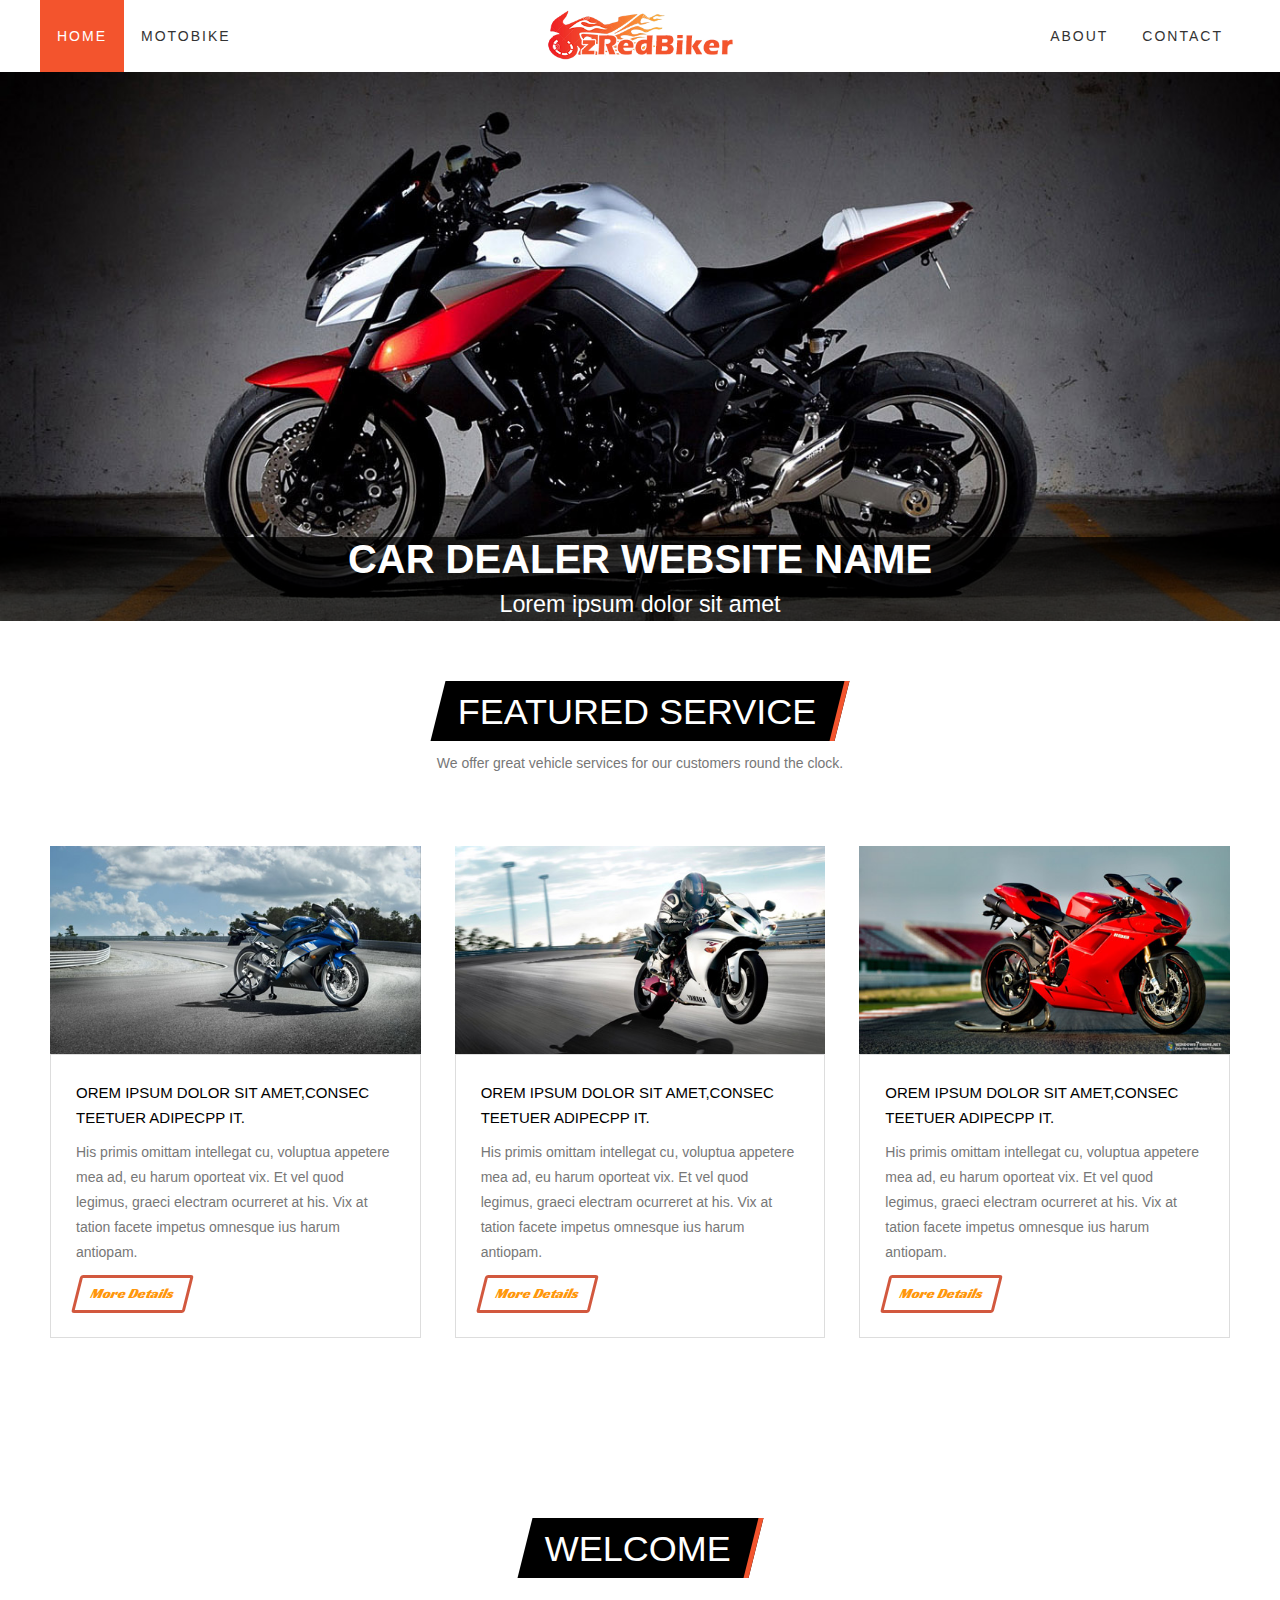
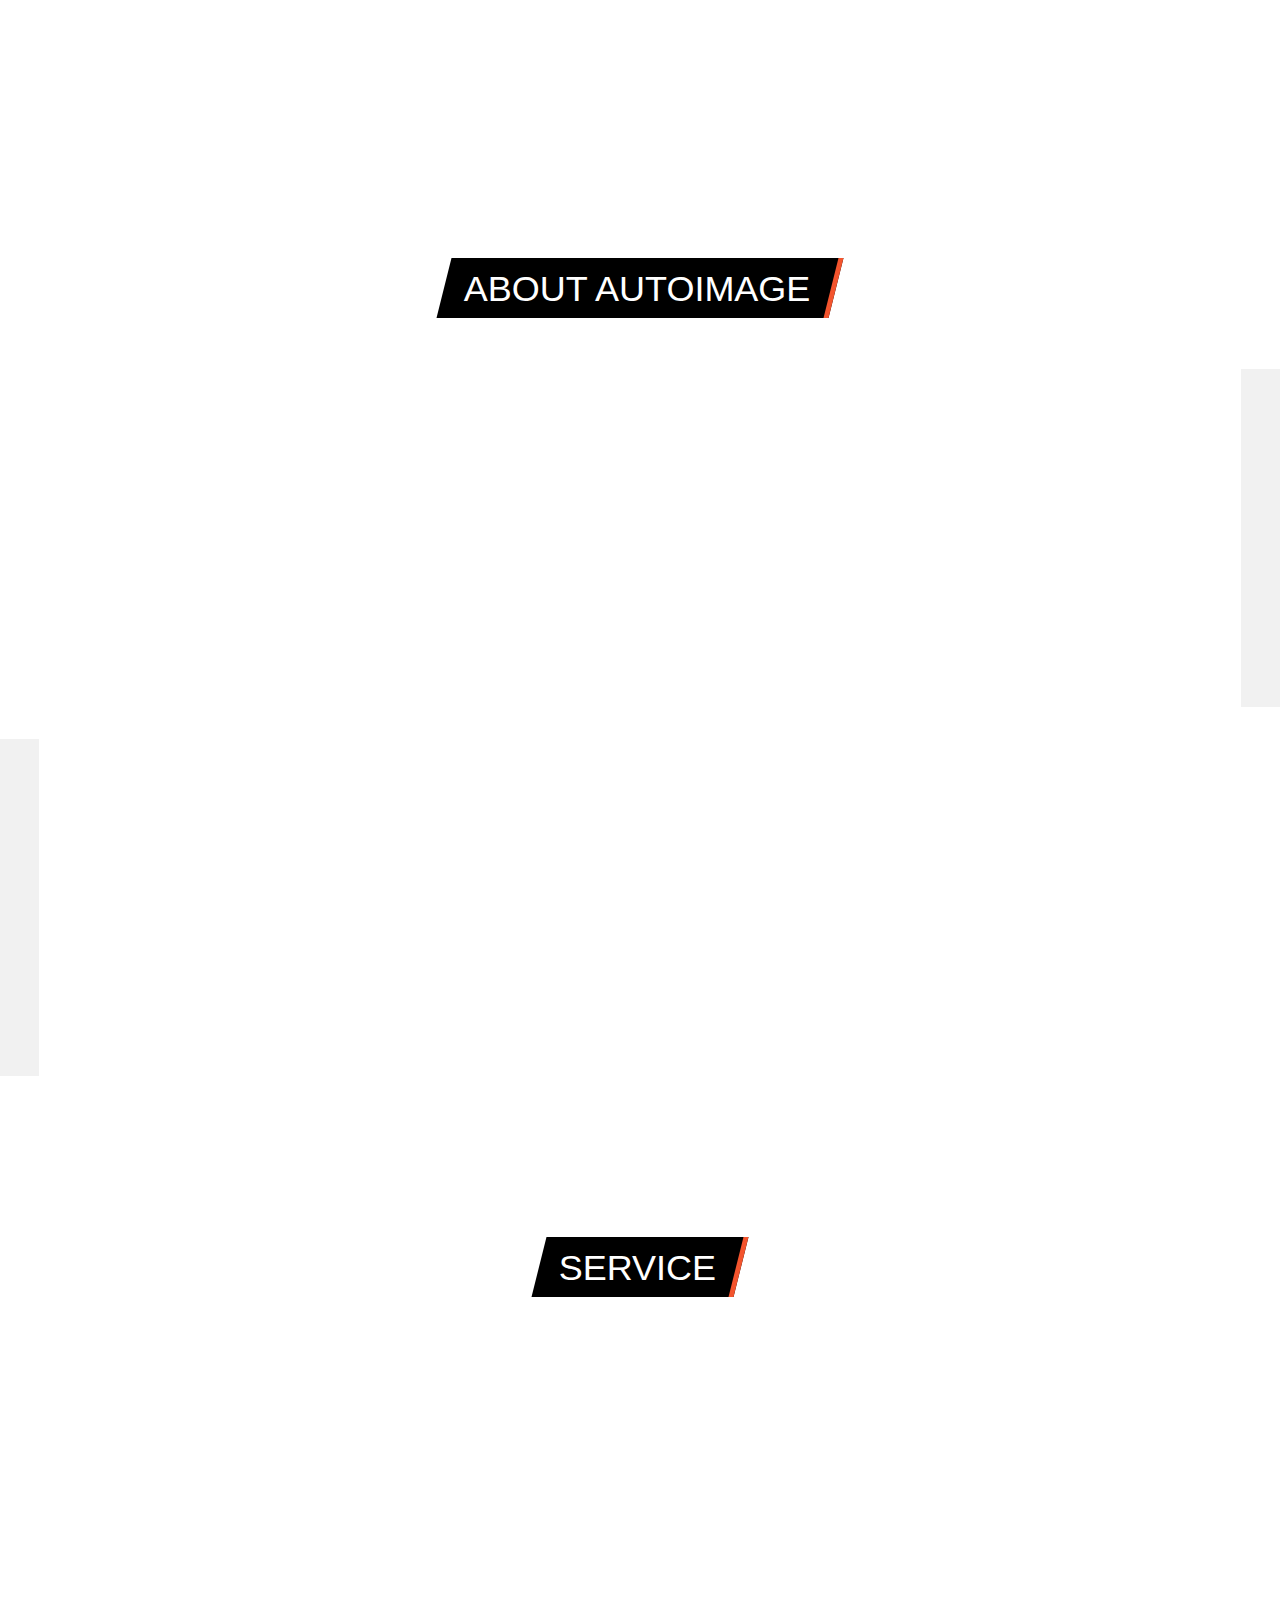
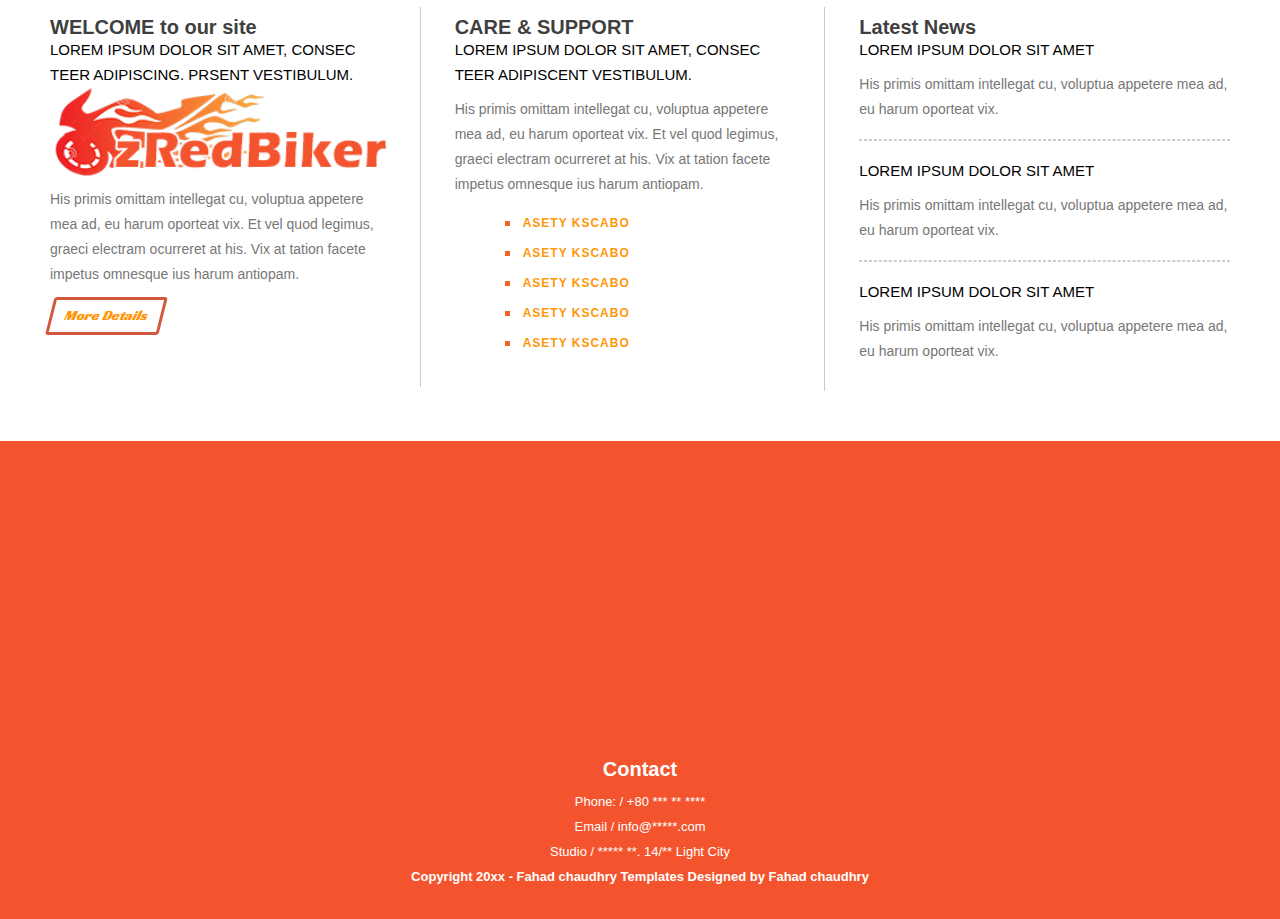
<file: index.html>
<!doctype html>
<html lang="en">
<head>
    <meta charset="utf-8">
    <meta name="viewport" content="width=device-width, initial-scale=1.0">
    <title>Home</title>
    <link href="css/style.css" type="text/css" rel="stylesheet">
</head>

<body>

    <main>
        <header>
            <div class="container">
                <div class="row">
                    <div class="menu">
                        <ul class="clearfix">
                            <li><a href="index.html">Home</a></li>
                            <li><a href="motobike.html">Motobike</a></li>
                            <li class="mainLogo" title="go to homepage">
                                <a href="index.html" class="logo"><img src="images/logo.png"></a>
                            </li>
                            <li><a href="about.html">About</a></li>
                            <li><a href="contact.html">Contact</a></li>
                        </ul>
                    </div>
                </div>
            </div>
            <!--end container-->
        </header>
        <div class="icon">
            <div class="icon__middle"></div>
        </div><!--HAMBURGER-->
        
        <section>
            <div class="slider">
                <img src="images/slideshow-image1.jpg">
                <div class="caption">
                    <h1>CAR DEALER WEBSITE NAME</h1>
                    <span>Lorem ipsum dolor sit amet</span>
                </div>
            </div>
        </section>

        <section>

            <section class="content-box box-1">
                <div class="container">
                    <!-- width:1200px; -->
                    <div class="header">
                        <h2 class="heading">
                        <span>Featured Service</span>
                    </h2>
                        <p>We offer great vehicle services for our customers round the clock.</p>
                    </div>

                    <div class="row row-one">
                        <div class="adjust-1 changewidth">
                            <!-- width: 33.33% -->
                            <div class="wrap-col item">
                                <div class="zoom-container">
                                    <img src="images/banner-img1.jpg">
                                </div>
                                <div class="item-content">
                                    <span>OREM IPSUM DOLOR SIT AMET,CONSEC TEETUER ADIPECPP IT.</span>
                                    <p>His primis omittam intellegat cu, voluptua appetere mea ad, eu harum oporteat vix. Et vel quod legimus, graeci electram ocurreret at his. Vix at tation facete impetus omnesque ius harum antiopam.</p>
                                    <a href="#" class="btn">More Details</a>
                                </div>
                            </div>
                        </div>
                        <div class="adjust-1 changewidth">
                            <!-- width: 33.33% -->
                            <div class="wrap-col item">
                                <div class="zoom-container">
                                    <img src="images/banner-img2.jpg">
                                </div>
                                <div class="item-content">
                                    <span>OREM IPSUM DOLOR SIT AMET,CONSEC TEETUER ADIPECPP IT.</span>
                                    <p>His primis omittam intellegat cu, voluptua appetere mea ad, eu harum oporteat vix. Et vel quod legimus, graeci electram ocurreret at his. Vix at tation facete impetus omnesque ius harum antiopam.</p>
                                    <a href="#" class="btn">More Details</a>
                                </div>
                            </div>
                        </div>
                        <div class="adjust-1 changewidth">
                            <!-- width: 33.33% -->
                            <div class="wrap-col item">
                                <div class="zoom-container">
                                    <img src="images/banner-img3.jpg">
                                </div>
                                <div class="item-content">
                                    <span>OREM IPSUM DOLOR SIT AMET,CONSEC TEETUER ADIPECPP IT.</span>
                                    <p>His primis omittam intellegat cu, voluptua appetere mea ad, eu harum oporteat vix. Et vel quod legimus, graeci electram ocurreret at his. Vix at tation facete impetus omnesque ius harum antiopam.</p>
                                    <a href="#" class="btn">More Details</a>
                                </div>
                            </div>
                        </div>
                    </div>

                </div>
            </section>
            
            <section class="content-box box-2">
                <div class="container"><!-- width:1200px; -->
                    <div class="row">
                        <div class="header">
                            <h2 class="heading">
                                <span>Welcome</span>
                            </h2>
                        </div>
                        <p>Sed ut perspiciatis unde om nis natus error sit volup atem accusant dolorem que laudantium. <br>
                        perspiciatis unde om nis natus error sit volup atem accusant dolorem que laudantium. Totam aperiam, eaque ipsa quae ai.
                        </p>	
                    </div>
                </div>
            </section>
            
            <section class="content-box box-3">
                <div class="container"><!-- width:1200px; -->
                    <div class="row">
                        <div class="header">
                            <h2 class="heading">	
                                <span>About Autoimage</span>
                            </h2>
                        </div>	

                        <div class="post">
                            <div class="adjust-2 changewidth"><!-- width: 50% -->
                                <img src="images/23.jpg">
                            </div>
                            <div class="adjust-2 changewidth"><!-- width: 50% -->
                                <div class="wrapper">
                                    <h3>The title on the article</h3>
                                    <p>Lorem ipsum dolor sit amet, consectetur adipiscing elit. Aliquam viverra convallis auctor. Sed accumsan libero quis mi commodo et suscipit enim lacinia. Morbi rutrum vulputate est sed faucibus.</p>
                                    <a class="btn" href="#">More details</a>
                                </div>
                            </div>
                        </div>
                        <div class="post">
                            <div class="adjust-2 changewidth"><!-- width: 50% -->
                                <img src="images/24.jpg">
                            </div>
                            <div class="adjust-2 changewidth"><!-- width: 50% -->
                                <div class="wrapper">
                                    <h3>The title on the article</h3>
                                    <p>Lorem ipsum dolor sit amet, consectetur adipiscing elit. Aliquam viverra convallis auctor. Sed accumsan libero quis mi commodo et suscipit enim lacinia. Morbi rutrum vulputate est sed faucibus.</p>
                                    <a class="btn" href="#">More details</a>
                                </div>
                            </div>
                        </div>
                  </div>
              </div>
          </section>

        <section class="content-box box-4">
            <div class="container"><!-- width:1200px; -->
                <div class="row">
                    <div class="header">
                        <h2 class="heading">	
                            <span>service</span>
                        </h2>
                    </div>

                   <div class="row-two">
                        <div class="adjust-3"><!-- width: 25% -->
                            <div class="wrap-col item">
                                <h3>Results Driven</h3>
                                <p>Sed ut perspiciatis unde om nis natus error sit volup atem accusant dolorem que laudantium. Totam aperiam, eaque ipsa quae ai.</p>
                            </div>
                        </div>
                        <div class="adjust-3"><!-- width: 25% -->
                            <div class="wrap-col item">
                                <h3>Results Driven</h3>
                                <p>Sed ut perspiciatis unde om nis natus error sit volup atem accusant dolorem que laudantium. Totam aperiam, eaque ipsa quae ai.</p>
                            </div>
                        </div>
                        <div class="adjust-3"><!-- width: 25% -->
                            <div class="wrap-col item">
                                <h3>Results Driven</h3>
                                <p>Sed ut perspiciatis unde om nis natus error sit volup atem accusant dolorem que laudantium. Totam aperiam, eaque ipsa quae ai.</p>
                            </div>
                        </div>
                        <div class="adjust-3"><!-- width: 25% -->
                            <div class="wrap-col item">
                                <h3>Results Driven</h3>
                                <p>Sed ut perspiciatis unde om nis natus error sit volup atem accusant dolorem que laudantium. Totam aperiam, eaque ipsa quae ai.</p>
                            </div>
                        </div>
                    </div>
                </div>
            </div>
        </section>	
        
        	<section class="content-box box-5">
            <div class="container"><!-- width:1200px; -->
                <div class="row row-one">

                    <div class="adjust-1 changewidth"><!-- width: 33.33% -->
                        <div class="wrap-col item">
                            <h3>WELCOME to our site</h3>
                            <span>LOREM IPSUM DOLOR SIT AMET, CONSEC TEER ADIPISCING. PRSENT VESTIBULUM.</span>
                            <img src="images/logo.png"/>
                            <p>His primis omittam intellegat cu, voluptua appetere mea ad, eu harum oporteat vix. Et vel quod legimus, graeci electram ocurreret at his. Vix at tation facete impetus omnesque ius harum antiopam.</p>
                            <a class="btn" href="#" style="border:3px solid #d2583e;color:#ff970b;">More Details</a>
                        </div>
                    </div>
                    <div class="adjust-1 changewidth"><!-- width: 33.33% -->
                        <div class="wrap-col item">
                            <h3>CARE &amp; SUPPORT</h3>
                            <span>LOREM IPSUM DOLOR SIT AMET, CONSEC TEER ADIPISCENT VESTIBULUM.</span>
                            <p>His primis omittam intellegat cu, voluptua appetere mea ad, eu harum oporteat vix. Et vel quod legimus, graeci electram ocurreret at his. Vix at tation facete impetus omnesque ius harum antiopam.</p>
                            <ul class="link">
                                <li><a href="#">ASETY KSCABO</a></li>
                                <li><a href="#">ASETY KSCABO</a></li>
                                <li><a href="#">ASETY KSCABO</a></li>
                                <li><a href="#">ASETY KSCABO</a></li>
                                <li><a href="#">ASETY KSCABO</a></li>
                            </ul>
                        </div>
                    </div>
                    <div class="adjust-1 changewidth"><!-- width: 33.33% -->
                        <div class="wrap-col item">
                            <h3>Latest News</h3>
                            <span>LOREM IPSUM DOLOR SIT AMET</span>
                            <p>His primis omittam intellegat cu, voluptua appetere mea ad, eu harum oporteat vix.</p>
                            <hr class="hr">
                            <span>LOREM IPSUM DOLOR SIT AMET</span>
                            <p>His primis omittam intellegat cu, voluptua appetere mea ad, eu harum oporteat vix.</p>
                            <hr class="hr">
                            <span>LOREM IPSUM DOLOR SIT AMET</span>
                            <p>His primis omittam intellegat cu, voluptua appetere mea ad, eu harum oporteat vix.</p>
                        </div>
                    </div>	

                </div>
            </div>
        </section>	
       
        </section>
        
        <footer>
            <div class="map">
                <iframe src="https://www.google.com/maps/embed?pb=!1m14!1m12!1m3!1d26081603.294420466!2d-95.677068!3d37.06250000000001!2m3!1f0!2f0!3f0!3m2!1i1024!2i768!4f13.1!5e0!3m2!1sen!2s!4v1455468237757" width="100%" height="250" frameborder="0" style="border:0" allowfullscreen></iframe>
            </div>

            <div class="wrap-footer">
                <div class="container">
                    <div class="row">
                        <h3>Contact</h3>
                        <span>Phone: / +80 *** ** ****</span><br> 
                        <span>Email / info@*****.com</span> <br>
                        <span>Studio / ***** **. 14/** Light City</span><br> 
                        <span><strong>Copyright 20xx - <a href="#">Fahad chaudhry</a> Templates Designed by Fahad chaudhry</strong></span>
                    </div>
                </div>
            </div>
            <a id="back-to-top" href="#" title="back to top of page">Top</a>
    </footer>

    </main>


    <script src="scripts/script.js"></script>
</body>

</html>
</file>
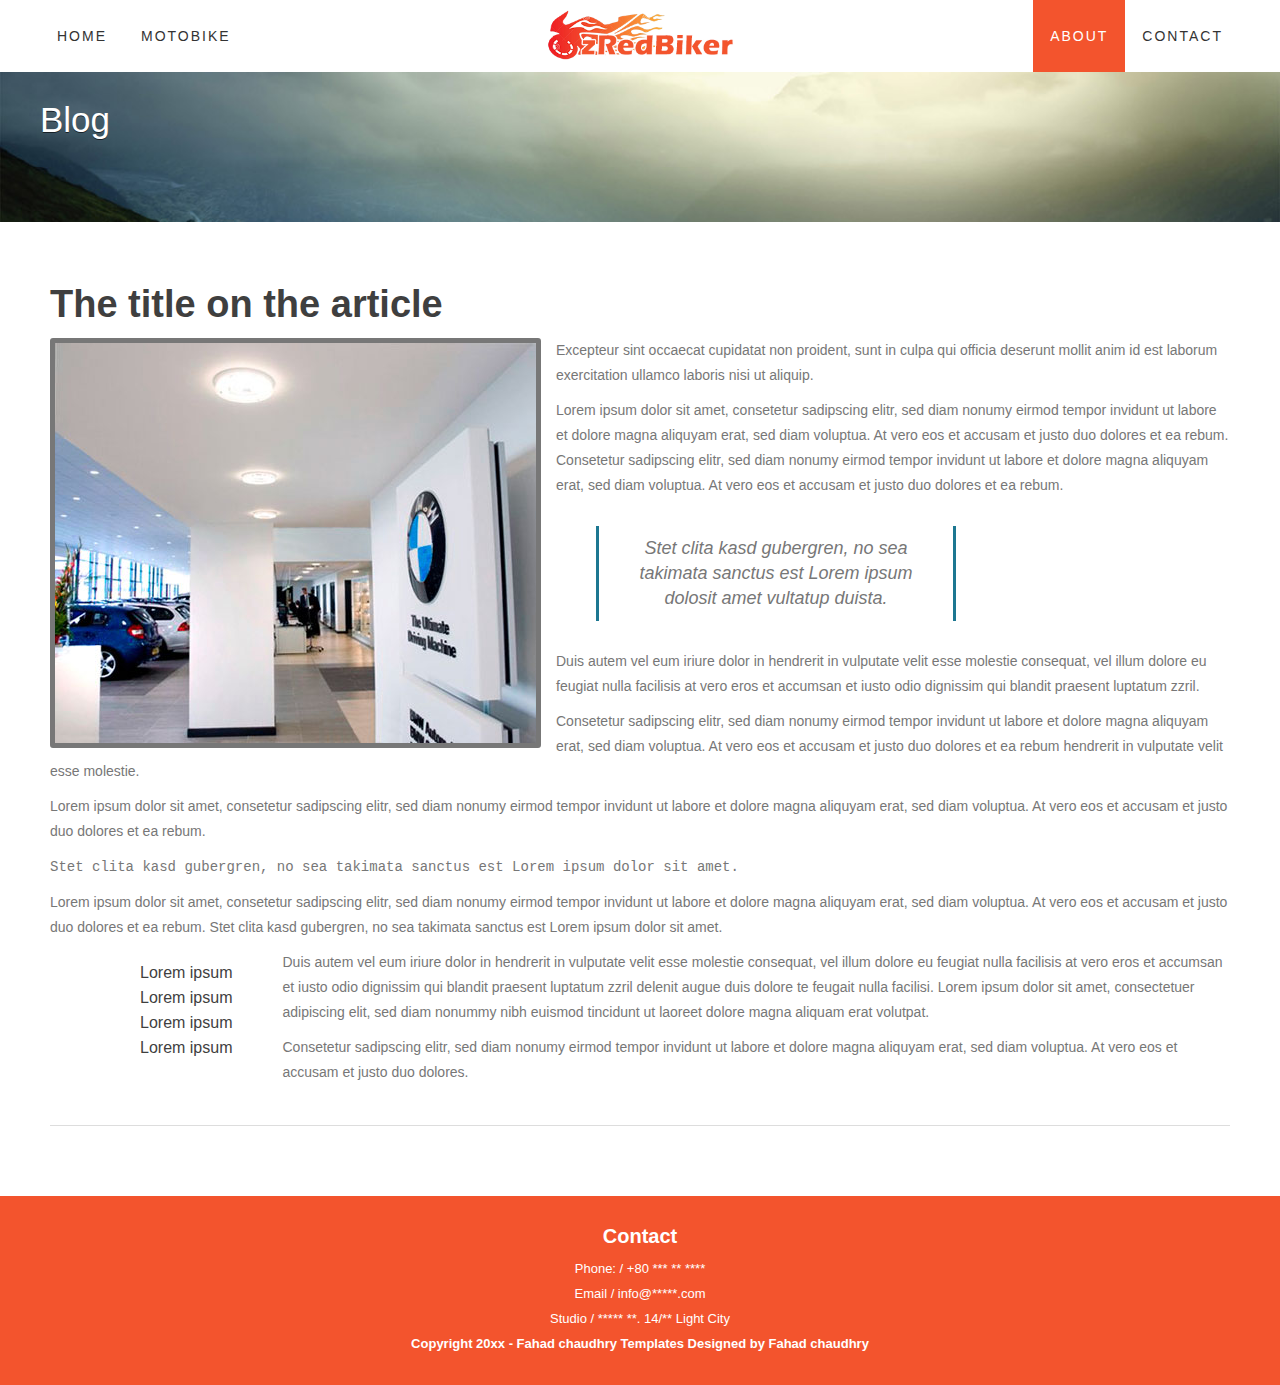
<file: about.html>
<!doctype html>
<html>
<head>
    <meta charset="utf-8">
    <meta name="viewport" content="width=device-width, initial-scale=1.0">
			<title>About</title>
			<link href="css/style.css" type="text/css" rel="stylesheet">
</head>
<body>
<main>

	<header>
        <div class="container"><!-- width:1200px; -->
            <div class="row">
                <div class="menu">
                    <ul class="clearfix">
                        <li><a href="index.html">Home</a></li>
                        <li><a href="motobike.html">Motobike</a></li>
                        <li class="mainLogo" title="go to homepage"><a href="index.html" class="logo"><img src="images/logo.png"></a></li>
                        <li><a href="about.html">About</a></li>
                        <li><a href="contact.html">Contact</a></li>
                    </ul>
                </div>
            </div>
        </div>
    </header>
    <div class="icon">
        <div class="icon__middle"></div>
    </div><!--HAMBURGER-->
	
	<!------------------------ content area ----------------------->
  <section>
        <div class="clearfix">
            <div class="sub-header">
                <div class="container"><!-- width: 1200px -->
                    <h1>Blog</h1>
                </div>
            </div>
            <div class="container"><!-- width: 1200px -->
                <div class="row">
                    <div class="wrap-col">
                        <article>
                            <div class="art-header">
                                <h1 class="entry-title">The title on the article</h1>
                            </div>
                            <div class="art-content">
                                <img src="images/1.jpg">
                                <div><p>Excepteur sint occaecat cupidatat non proident, sunt in culpa qui officia deserunt mollit anim id est laborum exercitation ullamco laboris nisi ut aliquip.</p></div>
                                <p>Lorem ipsum dolor sit amet, consetetur sadipscing elitr, sed diam nonumy eirmod tempor invidunt ut labore et dolore magna aliquyam erat, sed diam voluptua. At vero eos et accusam et justo duo dolores et ea rebum. Consetetur sadipscing elitr, sed diam nonumy eirmod tempor invidunt ut labore et dolore magna aliquyam erat, sed diam voluptua. At vero eos et accusam et justo duo dolores et ea rebum.</p>
                                
                                <blockquote><p>Stet clita kasd gubergren, no sea takimata sanctus est Lorem ipsum dolosit amet vultatup duista.</p></blockquote>
                                
                                <p>
                                    Duis autem vel eum iriure dolor in hendrerit in vulputate velit esse molestie consequat, vel illum dolore eu feugiat nulla facilisis at vero eros et accumsan et iusto odio dignissim qui blandit praesent luptatum zzril.</p>
                                <p>
                                    Consetetur sadipscing elitr, sed diam nonumy eirmod tempor invidunt ut labore et dolore magna aliquyam erat, sed diam voluptua. At vero eos et accusam et justo duo dolores et ea rebum hendrerit in vulputate velit esse molestie.</p>

                                <p>Lorem ipsum dolor sit amet, consetetur sadipscing elitr, sed diam nonumy eirmod tempor invidunt ut labore et dolore magna aliquyam erat, sed diam voluptua. At vero eos et accusam et justo duo dolores et ea rebum.</p>
                                
                                <p><code>Stet clita kasd gubergren, no sea takimata sanctus est Lorem ipsum dolor sit amet.</code></p>
                                
                                <p>
                                    Lorem ipsum dolor sit amet, consetetur sadipscing elitr, sed diam nonumy eirmod tempor invidunt ut labore et dolore magna aliquyam erat, sed diam voluptua. At vero eos et accusam et justo duo dolores et ea rebum. Stet clita kasd gubergren, no sea takimata sanctus est Lorem ipsum dolor sit amet.
                                </p>
                                
                                <div class="order">
                                    <ol>
                                        <li>Lorem ipsum</li>
                                        <li>Lorem ipsum</li>
                                        <li>Lorem ipsum</li>
                                        <li>Lorem ipsum</li>
                                    </ol>
                                </div>
                                <p>
                                    Duis autem vel eum iriure dolor in hendrerit in vulputate velit esse molestie consequat, vel illum dolore eu feugiat nulla facilisis at vero eros et accumsan et iusto odio dignissim qui blandit praesent luptatum zzril delenit augue duis dolore te feugait nulla facilisi. Lorem ipsum dolor sit amet, consectetuer adipiscing elit, sed diam nonummy nibh euismod tincidunt ut laoreet dolore magna aliquam erat volutpat.</p>
                                <p>
                                    Consetetur sadipscing elitr, sed diam nonumy eirmod tempor invidunt ut labore et dolore magna aliquyam erat, sed diam voluptua. At vero eos et accusam et justo duo dolores.</p>
                            </div><!-- end art-content -->
                        </article>

                    </div><!-- end wrap-col -->
                </div><!-- end row -->
            </div><!-- end container -->

        </div>
    </section>
   
	
		<footer>
		<div class="wrap-footer">
		<div class="container">
		<div class="row">
			<h3>Contact</h3>
			<span>Phone: / +80 *** ** ****</span><br> 
			<span>Email / info@*****.com</span> <br>
			<span>Studio / ***** **. 14/** Light City</span><br> 
			<span><strong>Copyright 20xx - <a href="#">Fahad chaudhry</a> Templates Designed by Fahad chaudhry</strong></span>
		</div>
		</div>
		</div>
	</footer>

</main>

<script src="scripts/script.js"></script>
</body>
</html>
</file>
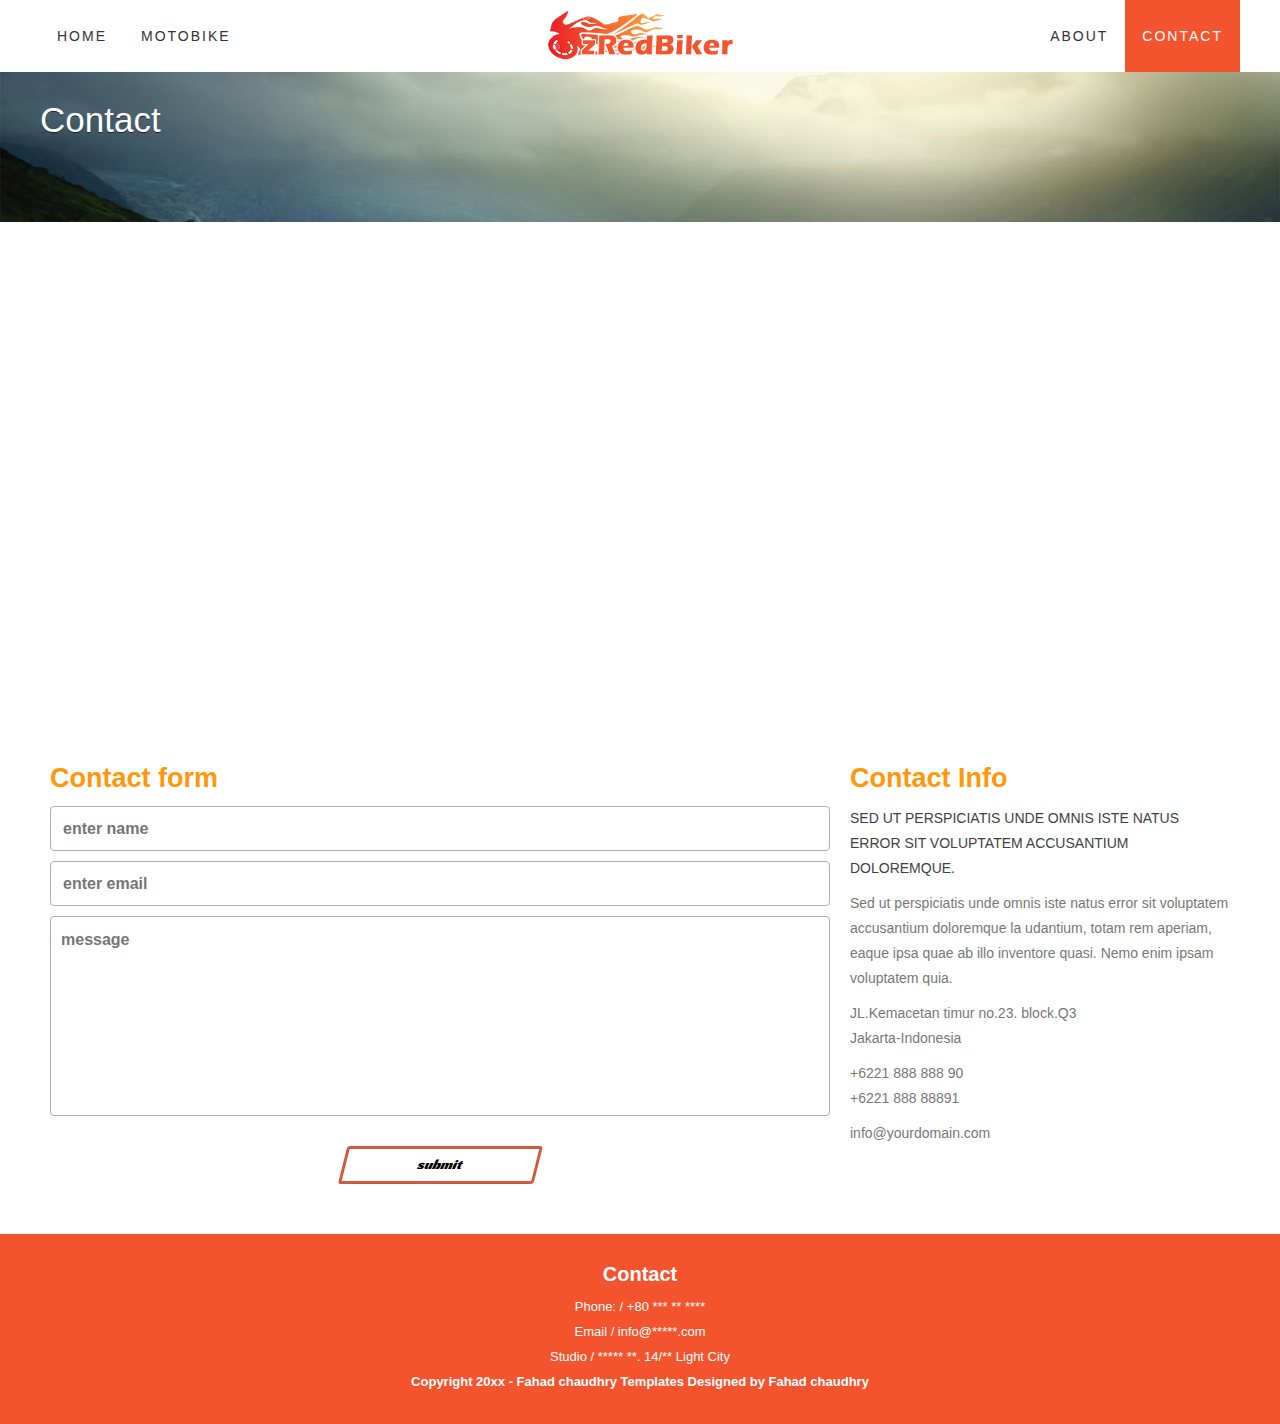
<file: contact.html>
<!doctype html>
<html>
<head>
    <meta charset="utf-8">
    <meta name="viewport" content="width=device-width, initial-scale=1.0">
			<title>Contact</title>
			<link href="css/style.css" type="text/css" rel="stylesheet">
</head>
<body>
<main>

	<header>
        <div class="container"><!-- width:1200px; -->
            <div class="row">
                <div class="menu">
                    <ul class="clearfix">
                        <li><a href="index.html">Home</a></li>
                        <li><a href="motobike.html">Motobike</a></li>
                        <li class="mainLogo" title="go to homepage"><a href="index.html" class="logo"><img src="images/logo.png"></a></li>
                        <li><a href="about.html">About</a></li>
                        <li><a href="contact.html">Contact</a></li>
                    </ul>
                </div>
            </div>
        </div>
    </header>
	<div class="icon">
        <div class="icon__middle"></div>
    </div><!--HAMBURGER-->
		<!------------------------ content area ----------------------->
		
		<section>
        <div class="clearfix">
            <div class="sub-header">
                <div class="container"><!-- width: 1200px -->
                    <h1>Contact</h1>
                </div>
            </div>
            <div class="container"><!-- width: 1200px -->
                <div class="row">
                    <div class="map">
                        <iframe src="https://www.google.com/maps/embed?pb=!1m14!1m12!1m3!1d26081603.294420466!2d-95.677068!3d37.06250000000001!2m3!1f0!2f0!3f0!3m2!1i1024!2i768!4f13.1!5e0!3m2!1sen!2s!4v1455468237757" width="100%" height="450px" frameborder="0" style="border:0" allowfullscreen></iframe>
                    </div>
                    <div class="row-four">
                        <div class="adjust-4 changewidth"><!-- width: 66.66% -->
                            <div class="wrap-col">
                                <h5 class="orange">Contact form</h5>
                                <form id="ff">
                                    <label><input type="text" placeholder="enter name"></label>
                                    <label><input type="email" placeholder="enter email"></label>
                                    <label><textarea rows="4" cols="25" placeholder="message"></textarea></label>
                                    <center><input type="submit" class="btn" value="submit"></center>
                                </form>
                            </div>
                        </div><!-- end adjust-4 -->

                        <div class="adjust-1 changewidth"><!-- width: 33.33% -->
                            <div class="wrap-col">
                                <h5 class="orange">Contact Info</h5>
                                <span>SED UT PERSPICIATIS UNDE OMNIS ISTE NATUS ERROR SIT VOLUPTATEM ACCUSANTIUM DOLOREMQUE.</span>
                                <p>Sed ut perspiciatis unde omnis iste natus error sit voluptatem accusantium doloremque la udantium, totam rem aperiam, eaque ipsa quae ab illo inventore quasi. Nemo enim ipsam voluptatem quia.</p>

                                <p>JL.Kemacetan timur no.23. block.Q3<br>
                                    Jakarta-Indonesia</p>
                                    
                                <p>+6221 888 888 90<br> 
                                    +6221 888 88891</p>

                                <p>info@yourdomain.com</p>
                            </div>
                        </div><!-- end adjust-1 -->
                    </div>
                    
                </div><!-- end row -->
            </div><!-- end container -->
        </div>
    </section>
	
    
	
		<footer>
            <div class="wrap-footer">
            <div class="container">
            <div class="row">
                <h3>Contact</h3>
                <span>Phone: / +80 *** ** ****</span><br> 
                <span>Email / info@*****.com</span> <br>
                <span>Studio / ***** **. 14/** Light City</span><br> 
                <span><strong>Copyright 20xx - <a href="#">Fahad chaudhry</a> Templates Designed by Fahad chaudhry</strong></span>
            </div>
            </div>
            </div>
	</footer>

</main>

<script src="scripts/script.js"></script>
</body>
</html>
</file>
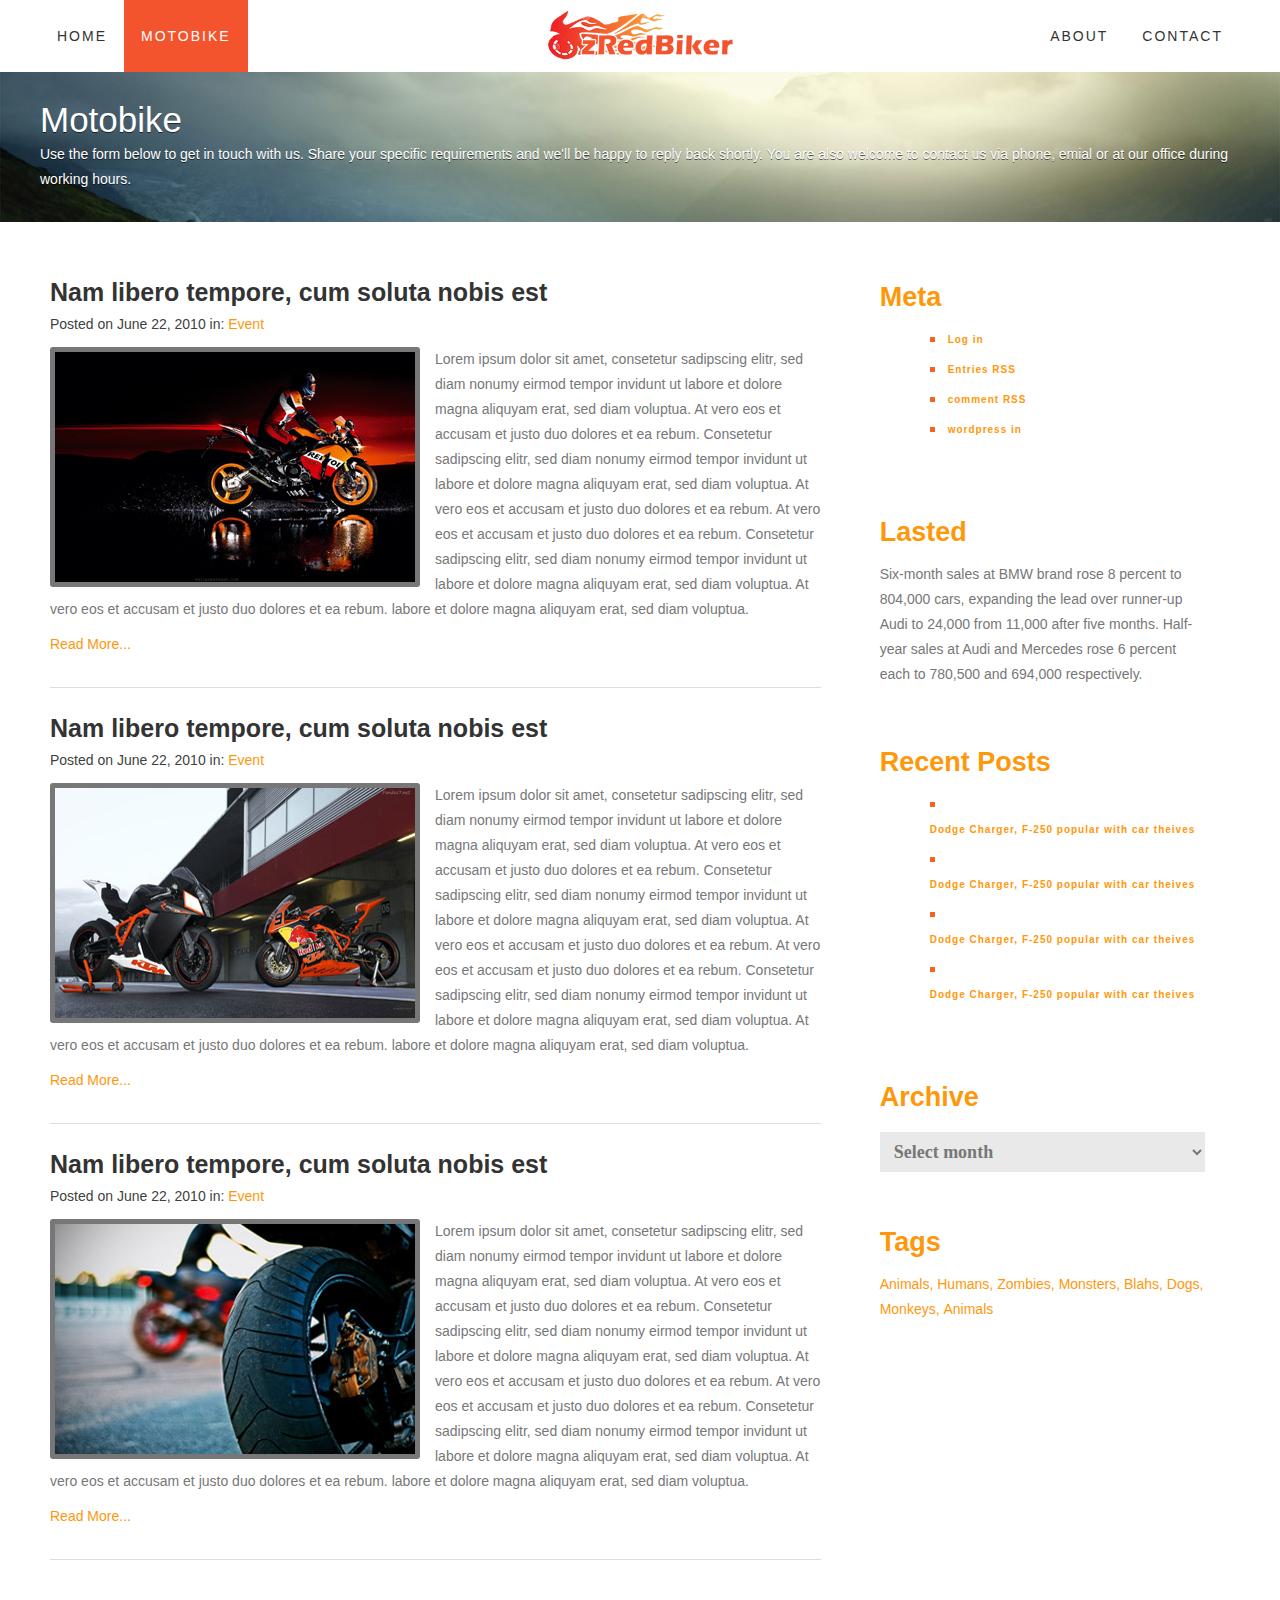
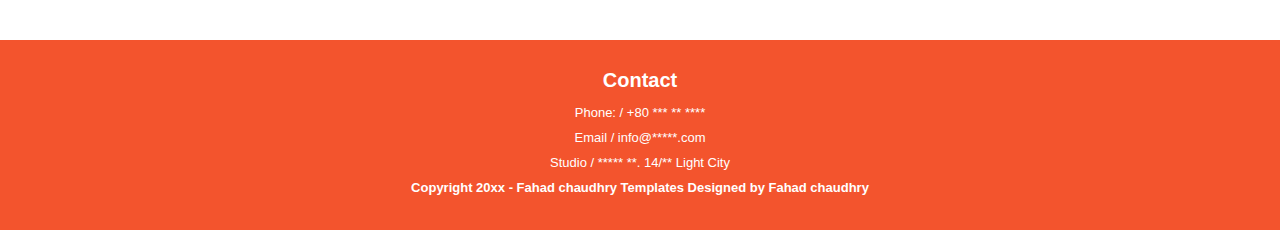
<file: motobike.html>
<!doctype html>
<html>
<head>
    <meta charset="utf-8">
    <meta name="viewport" content="width=device-width, initial-scale=1.0">
			<title>Motobike</title>
			<link href="css/style.css" type="text/css" rel="stylesheet">
</head>
<body>
<main>


	<header>
        <div class="container"><!-- width:1200px; -->
            <div class="row">
                <div class="menu">
                    <ul class="clearfix">
                        <li><a href="index.html">Home</a></li>
                        <li><a href="motobike.html">Motobike</a></li>
                        <li class="mainLogo" title="go to homepage"><a href="index.html" class="logo"><img src="images/logo.png"></a></li>
                        <li><a href="about.html">About</a></li>
                        <li><a href="contact.html">Contact</a></li>
                    </ul>
                </div>
            </div>
        </div>
    </header>
	<div class="icon">
        <div class="icon__middle"></div>
    </div><!--HAMBURGER-->
	<!------------------------ content area  ----------------------->
	<section>
	<div class="clearfix">
		<div class="sub-header">
            <div class="container"><!-- width:1200px; -->
            <h1>Motobike</h1>
            Use the form below to get in touch with us. Share your specific requirements and we'll be happy to reply back shortly. You are also welcome to contact us via phone, emial or at our office during working hours.
            </div>
		</div>
		
        <div class="container"><!-- width:1200px; -->
		<div class="row-three">
            <div class="adjust-4 bor-right changewidth"><!-- width: 66.66% -->
                <div class="wrap-col">
                    <article>
                        <div class="art-header">
                            <a href="#"><h3>Nam libero tempore, cum soluta nobis est</h3></a>
                            <div>Posted on June 22, 2010 in:<a href="#"> Event</a></div>
                        </div>
                        <div>
                            <img src="images/6.jpg">
                            <p>Lorem ipsum dolor sit amet, consetetur sadipscing elitr, sed diam nonumy eirmod tempor invidunt ut labore et dolore magna aliquyam erat, sed diam voluptua. At vero eos et accusam et justo duo dolores et ea rebum. Consetetur sadipscing elitr, sed diam nonumy eirmod tempor invidunt ut labore et dolore magna aliquyam erat, sed diam voluptua. At vero eos et accusam et justo duo dolores et ea rebum. At vero eos et accusam et justo duo dolores et ea rebum. Consetetur sadipscing elitr, sed diam nonumy eirmod tempor invidunt ut labore et dolore magna aliquyam erat, sed diam voluptua. At vero eos et accusam et justo duo dolores et ea rebum. labore et dolore magna aliquyam erat, sed diam voluptua.</p>
                        </div>
                        <a href="#">Read More...</a>
                    </article>

                    <article>
                        <div class="art-header">
                            <a href="#"><h3>Nam libero tempore, cum soluta nobis est</h3></a>
                            <div>Posted on June 22, 2010 in:<a href="#"> Event</a></div>
                        </div>
                        <div>
                            <img src="images/7.jpg">
                            <p>Lorem ipsum dolor sit amet, consetetur sadipscing elitr, sed diam nonumy eirmod tempor invidunt ut labore et dolore magna aliquyam erat, sed diam voluptua. At vero eos et accusam et justo duo dolores et ea rebum. Consetetur sadipscing elitr, sed diam nonumy eirmod tempor invidunt ut labore et dolore magna aliquyam erat, sed diam voluptua. At vero eos et accusam et justo duo dolores et ea rebum. At vero eos et accusam et justo duo dolores et ea rebum. Consetetur sadipscing elitr, sed diam nonumy eirmod tempor invidunt ut labore et dolore magna aliquyam erat, sed diam voluptua. At vero eos et accusam et justo duo dolores et ea rebum. labore et dolore magna aliquyam erat, sed diam voluptua.</p>
                        </div>
                        <a href="#">Read More...</a>
                    </article>

                    <article>
                        <div class="art-header">
                            <a href="#"><h3>Nam libero tempore, cum soluta nobis est</h3></a>
                            <div>Posted on June 22, 2010 in:<a href="#"> Event</a></div>
                        </div>
                        <div>
                            <img src="images/5.jpg">
                            <p>Lorem ipsum dolor sit amet, consetetur sadipscing elitr, sed diam nonumy eirmod tempor invidunt ut labore et dolore magna aliquyam erat, sed diam voluptua. At vero eos et accusam et justo duo dolores et ea rebum. Consetetur sadipscing elitr, sed diam nonumy eirmod tempor invidunt ut labore et dolore magna aliquyam erat, sed diam voluptua. At vero eos et accusam et justo duo dolores et ea rebum. At vero eos et accusam et justo duo dolores et ea rebum. Consetetur sadipscing elitr, sed diam nonumy eirmod tempor invidunt ut labore et dolore magna aliquyam erat, sed diam voluptua. At vero eos et accusam et justo duo dolores et ea rebum. labore et dolore magna aliquyam erat, sed diam voluptua.</p>
                        </div>
                        <a href="#">Read More...</a>
                    </article>
                </div><!-- end wrap-col -->
            </div><!-- end adjust-4 -->
		
		<!----------- widgets or sidebar in content area ----------->
		
        <div class="adjust-1 changewidth"><!-- width: 33.33% -->
                <div class="wrap-col wrap-sidebar">

                    <div class="widget wid-meta">
                        <div class="wid-header">
                            <h4 class="orange">Meta</h4>
                        </div>
                        <div class="wid-content">
                            <ul class="link">
                                <li><a href="#">Log in</a></li>
                                <li><a href="#">Entries RSS</a></li>
                                <li><a href="#">comment RSS</a></li>
                                <li><a href="#">wordpress in</a></li>
                            </ul>
                        </div>
                    </div>

                    <div class="widget wid-meta">
                        <div class="wid-header">
                            <h4 class="orange">Lasted</h4>
                        </div>
                        <div class="wid-content">
                            <p>Six-month sales at BMW brand rose 8 percent to 804,000 cars, expanding the lead over runner-up Audi to 24,000 from 11,000 after five months. Half-year sales at Audi and Mercedes rose 6 percent each to 780,500 and 694,000 respectively.</p>
                        </div>
                    </div>

                    <div class="widget">
                        <div class="wid-header">
                            <h4 class="orange">Recent Posts</h4>
                        </div>
                        <div class="wid-content">
                            <ul class="link">
                                <li><a href="#">Dodge Charger, F-250 popular with car theives</a></li>
                                <li><a href="#">Dodge Charger, F-250 popular with car theives</a></li>
                                <li><a href="#">Dodge Charger, F-250 popular with car theives</a></li>
                                <li><a href="#">Dodge Charger, F-250 popular with car theives</a></li>
                            </ul>
                        </div>
                    </div>

                    <div class="widget wid-archive">
                        <div class="wid-header">
                            <h4 class="orange">Archive</h4>
                        </div>
                        <div class="wid-content">
                            <select>
                                <option value="sdf" selected>Select month</option>
                                <option value="sdf" >july</option>
                                <option value="sdf" >august</option>
                                <option value="sdf">december</option>
                            </select>
                        </div>
                    </div>

                    <div class="widget">
                        <div class="wid-header">
                            <h4 class="orange">Tags</h4>
                        </div>
                        <div class="wid-content">
                            <a href="#">Animals,</a>
                            <a href="#">Humans,</a>
                            <a href="#">Zombies,</a>
                            <a href="#">Monsters,</a>
                            <a href="#">Blahs,</a>
                            <a href="#">Dogs,</a>
                            <a href="#">Monkeys,</a>
                            <a href="#">Animals</a>
                        </div>
                    </div>

                </div><!-- end wrap-col -->
            </div><!-- end adjust-1 -->   
            
		</div><!-- end row -->
		</div><!-- end container -->
	
	</div>
	</section>
	
	
	
	<footer>
        <div class="wrap-footer">
            <div class="container">
                <div class="row">
                    <h3>Contact</h3>
                    <span>Phone: / +80 *** ** ****</span><br> 
                    <span>Email / info@*****.com</span> <br>
                    <span>Studio / ***** **. 14/** Light City</span><br> 
                    <span><strong>Copyright 20xx - <a href="#">Fahad chaudhry</a> Templates Designed by Fahad chaudhry</strong></span>
                </div>
            </div>
        </div>
    </footer>

</main>

<script src="scripts/script.js"></script>
</body>
</html>
</file>
<file: css/style.css>
@font-face {
	font-family:'racing sans one';
	src:url("RacingSansOne-Regular.ttf");
}

.container{
	width:1200px;
	position:relative;
	margin:0px auto;
	padding:0px;
}

.container .wrap-col{
	margin:10px;
}

/*********** body  *************/
body {
	   width: 100%;
    padding: 0;
    margin: 0;
    background: #fff;
    color: #3f3f3f;
    font: 14px/25px Arial;
    box-sizing: inherit;
    overflow-x: hidden; /***FIXED ISSUE WITH JS HDR STYLES*/
}

* {
	   box-sizing: border-box;
    list-style: none;
}

/************header************/		
header {
    background: #FFF;    
}

/********* logo  ***********/
header .logo img {
    display: inline-block;
    margin: 0 auto;
    padding: 10px;
    max-width: 210px;
}

/******* navigation bar *********/
header .row .clearfix {
    display: flex;
    margin: 0;
    padding: 0;
}

div.menu ul li.mainLogo a {
    padding: 0;    
}

div.menu ul li.mainLogo {
    margin-left: auto;
    margin-right: auto;
}

div.menu ul li.mainLogo:hover a {
    background: transparent;   
}

div.menu ul li a {
    display: block;
    padding: 29px 17px;
    letter-spacing: 2px;
    color: #333;
    font-weight: 500;
    border: 0;
    text-transform: uppercase;
    line-height: 1;
    position: relative;
    text-align: center;
    transition: all 300ms ease-in;
}

div.menu ul li:hover a {
    background: #f3542d;
    color: #fff;
}

/**********slider**************/
div.slider {
    position: relative;
    width: 100%;
    overflow: hidden;
}

div.slider img {
    display: block;
    position: relative;
    max-height: 600px;
    height: auto;
    width: 100%;
    border: 0;
}

div.caption {
    display: block;
    position: absolute;
    background: rgba(0,0,0,.7);
    left: 0;
    right: 0;
    bottom: 0;
    color: #fff;
    padding: .75em .5em .25em;
    text-align: center;
    margin: 0;
}

div.caption h1 {
    font-size: 2.857em;
    margin-bottom: .5em;
}

div.caption span {
    font-size: 1.666em;     
}

/***********content*************/
.row-one {
    display: grid;
    grid-template-columns: repeat(3, 1fr);
    grid-gap: 1em;
}

section.content-box {
    	margin-bottom: 30px;
}

section.content-box.box-1 {
    padding-bottom: 30px;
    min-height: 380px;
}

/******small slider in motobike, about , contact pages *********/

div.header {
    text-align: center;
    margin: 60px auto 50px;
}

h2.heading {
    background: #000;
    border-right:.166em solid #f3542d;
    height: 1.666em;
    color: #fff;
    font-size: 2.571em;
    display: inline-block;
    font-weight: normal;
    line-height: 1.166em;
    padding: .277em .555em;
    text-transform: uppercase;
    transform: skewX(-14deg);
} 

h2.heading span {
    display: inline-block;
    transform: skewX(14deg);
}

/****************************/

section.content-box .item {
    padding: 10px 0;    
}

div.zoom-container {
    position: relative;
    overflow: hidden;
    display: inline-block;
}

section.content-box div.item img {
    width: 100%;
    display: block;
    height: auto;
    transition: all 500ms ease-out;
}

section.content-box div.item div.item-content {
    background: #fff;
    padding: 25px;
    border: 1px solid #ddd;
}

section.content-box div.item span {
    font-size: 15px;
    font-weight: 500;
    color: #000;
}

section.content-box div.item:hover .zoom-container img {
    transform: scale(1.25) rotate(5deg);
}

section.content-box div.item:hover div.item-content {
    transition: all 500ms ease-out;
    background: #f3542d;
}

section.content-box div.item:hover div.item-content p, section.content-box div.item:hover div.item-content span {
    color: #fff;
    
}

section.content-box div.item:hover a.btn {
    color: #fff;
    border-color: currentColor;
} 

/*****************************/

section.content-box.box-2 {
    background: url(../images/bg-2.jpg) fixed;
    padding: 40px 0;
    text-align: center;
    min-height: 380px;
}

section.content-box.box-2 p {
    color: #fff;
}

/*************************/

section.content-box.box-3 .post {
    background: #f1f1f1;
    color: #3f3f3f;
    margin-bottom: 30px;
    border: 1px solid #fff;
    display: flex;
}

.post:nth-of-type(2) {
    flex-direction: row-reverse;    
}

.post > * {
    flex: 1;
}

section.content-box.box-3 .post img {
    width: 100%;
    object-fit: cover;
}

.post .adjust-2 {
    display: flex;
}

section.content-box.box-3 .post .wrapper {
    padding: 60px 60px 20px 60px;
    text-align: center;
    display: flex;
    flex-direction: column;
}

.wrapper a.btn {
    margin-left: auto;
    align-self: center;
}

/***************************/

div.row-two {
    display: grid;
    grid-template-columns: repeat(4, 1fr);
    grid-column-gap: 1em;
}

div.row-two .adjust-3 {
    background-color: rgba(255,255,255,.7);
    border-radius: 5px;
}

section.content-box.box-4{
    background: url(../images/bg-3.jpg) fixed;
    min-height: 380px;
    padding: 40px 0;
    text-align: center;
    margin-top: 60px;
}

/*****************************/

section.content-box.box-5 .item{
    border-right: 1px solid #ccc;
    padding-right: 30px;
    min-height: 380px;
}

ul.link {
    margin-bottom: 25px;
    text-align: left;
}

ul.link li {
    padding-left: 10px;
}

ul.link li:not(:last-child) {
    margin-bottom: 5px;
}

ul.link li a {
    display: inline-block;
    font-weight: bold;
    letter-spacing: 1px;
    font-size: 12px;
}

ul.link li a:hover {
    color:#f26324;        
}

ul.link li::before {
    content: "";
    display: inline-block;
    margin-right: 13px;
    width: 5px;
    height: 5px;
    background: #f26324;
    margin-bottom: 2px;
}

section.box-5 div.adjust-1:last-of-type div.item {
    border-right: none;
    padding-right: 0;
}

hr.hr {
    border: 1px dashed #ccc;
    margin: 17px 0;
}

/************footer***************/
.map {
    margin:  30px 0;   
}

footer {
    margin-top: 40px;
    text-align: center;
    background: #f3542d;
}

footer a {
    color: #fff;    
}

div.wrap-footer {
    color: #fff;
    font-size: 13px;
    padding: 30px 20px;
}

div.wrap-footer h3 {
    margin-bottom: 10px;    
}

/************** motobike page***********/
div.sub-header {
    background: url(../images/bg-4.jpg);
    min-height: 150px;
    background-size: cover;
    background-repeat: no-repeat;
    padding: 2.5em .714em 0;
    color: #fff;
    text-shadow: 0 1px 0 rgba(0,0,0,.6);
    margin-bottom: 3.57em;
}

div.sub-header h1 {
    font-size: 2.5em;
    margin-bottom: .2857em;
    font-weight: 100;
}

.row-three {
    display: grid;
    grid-template-columns: 2fr 1fr;
    grid-column-gap: 1em;
}

.row-three adjust-4 {
    grid-column: 1/2;    
}

.row-three .adjust-1 {
    grid-column: 2/3;    
}

article {
    display: inline-block;
    border-bottom: 1px solid #ddd;
    padding-bottom: 30px;
    margin-bottom: 30px;
}

article img {
    float: left;
    margin-right: 15px;
    border: 5px solid #777;
    border-radius: 3px;
}

article .art-header h3 {
    font-size: 25px;
    color: #333;
    margin-bottom: 10px;
}

/****** sidebar in motobike page ********/
div.wrap-sidebar {
    
}

div.widget {
    margin-bottom: 30px;
    padding: 5px 25px 10px;
}

div.wid-content ul li a {
    font-size: 10px;	
}

div.wid-content {
    padding: 0 0 10px 0;    
}

div.wid-archive select {
    font-family:"noto serif";
    font-weight: bold;
    font-size: 18px;
    padding-left: 10px;
    margin: 5px 0;
    height: 40px;
    width: 100%;
    background: #e9e9e9;
    color: #777;
    border: none;
}

/************about***************/
article h1.entry-title {
    margin: 10px 0;
    line-height: 1.2;
    font-size: 38px;
}

article .art-content blockquote {
    width: 20em;
    display: inline-block;
    border-left: 3px solid #1c7791;
    border-right: 3px solid #1c7791;
    font-size: 18px;
    font-style: italic;
    color: #666;
    padding: 0 20px;
    quotes: none;
    text-align: center;
}

article .art-content ol {
    float: left;
    text-align: justify;
    margin: 10px 50px;
    font-size: 16px;
    list-style: circle;
}

/*****************form***************/
.row-four {
    display: grid;
    grid-template-columns: 2fr 1fr;
}

form#ff label {
    display: block;
    font-weight: bold;
    margin-bottom: 5px;
}

form#ff input, textarea {
    display: block;
    width: 100%;
    border-radius: 4px;
    font: inherit;
    color: #000;
    border: 1px solid #afafaf;
    font-size: 16px;
    background: #fff;
}

form#ff input {
    padding: 12px;
    margin: 5px 0 10px 0;
    max-height: 45px;
}

form#ff textarea {
    padding: 10px;
    margin: 2px 0 25px 0;
    height: 200px;
    resize: none;
}

form#ff .btn {
    max-width: 25%;
    cursor: pointer;
    transition: all 300ms ease-out;
}

form#ff .btn:hover {
    color: red;
    border-color: #000 !important;
}

/********* Style for little things**********/
div,span,img {
    vertical-align: top;
}

.orange {
    color:#ff970b !important;
    font-size:27px;
    font-weight:bold;
    margin-bottom:20px;       
}

/******** Style for links *********/

a {
    text-decoration: none;
    color: #ff970b;
    vertical-align: top;
}

a:hover {
	   text-decoration: underline;
}

a.btn, form#ff input[type="submit"].btn {
    font-family:'Racing sans one';
    display: inline-block;
    border: 3px solid #d2583e;
    border-radius: 3px;
    font-size: 14px;
    line-height: 1.4;
    margin-bottom: 0;
    padding: 6px 12px;
    text-align: center;
    white-space: nowrap;
    transform: scale(1.003) skewX(-14deg);
}

/***************** Style for paragraph and headings *****************/
			
p {
    padding:0;
    margin:10px 0;
    color:#777;
}

h1,h2,h3,h4,h5{
	margin:0;
	padding:0;
}

h1,h2 {font-size:25px;line-height:25px;
}

h3,h4 {font-size:20px;line-height:20px;
}

h5 {font-size:16px;line-height:16px;
}

		/*****************  *****************/

@media screen and (max-width: 1200px) {
    .container {
        max-width: 100%;    
    }
    
    div.slider {
        height: auto;    
    }
    
}

@media screen and (max-width: 780px) {
    
    div.menu ul li a {
        padding: 29px 12px;
        letter-spacing: 1px;
        font-size: 12px;
    }
    
    div.caption {
        font-size: 13px;    
    }
    
    div.caption h1 {
        font-size: 2em;        
    }

    div.caption span {
        font-size: 1.3em;    
    }
    
    div.header {
        margin: 40px auto 30px;    
    }
    
    h2.heading {
        font-size: 1.8em;    
    }
    
    section.content-box.box-2 {
        padding: 10px 0;
        min-height: 300px;
    }
    
    section.content-box.box-4{
        padding: 10px 0;    
    }

    .map {
        margin: 0 0 10px 0;    
    }

    div.wrap-footer {
        padding: 15px 10px;    	
    }

    /************ motobike page  ***********/
    
    div.sub-header {
        font-size: 13px;
        text-shadow: none;
    }

    div.sub-header h1 {
        font-size: 2em;    
    }

    article img {
        float: none;
        display: block;
        margin: 0 auto;
    }
    
    div.bor-right {
       border-right: 1px solid #ddd;
        padding-right: 10px;
    }
       
}

@media screen and (max-width: 590px) {
    
    .row-one, div.row-two, .row-three, .row-four {
        display: block;
    }
    
    header .row .clearfix {
        flex-wrap: wrap;
    }
    
    div.menu ul li.mainLogo {
        order: -1;
        flex: 0 0 100%;
        text-align: center;
    }
    
    div.menu ul li {
        flex: 1 1 25%;
    }
    
    div.menu ul li a {
        padding: 14px 10px;    
    }
    
    div.caption {
        font-size: 12px;    
    }

    div.caption h1 {
        font-size: 1.8em;    
    }

    div.caption span {
        font-size: 1.2em;    
    }
    
    h2.heading {
        font-size: 1.5em;    
    }
    
    section.content-box.box-3 .post {
        display: block;
    }
    
    /***** about page *****/
  
    article .art-content blockquote {
        width: 15em;
        display: block;
        margin: 16px auto;
    }
    
    article .art-content ol {
        float: none;
        margin-top: 24px;
        margin-bottom: 24px;
        column-count: 2;
    }
    
    
}

/******JS STYLES **********/
/******HIGHLIGHT NAV ITEM ON CLICK*********/
div.menu ul li a.clicked {
    background: #f3542d;
    color: #fff;		
}

/*******BACK TO TOP BUTTON*********/
#back-to-top {
    display: inline-block;
    opacity: 0;
    visibility: hidden;
    width: 3em;
    height: 3em;
    border-radius: 50%;
    background-color: #000;
    line-height: 3em;
    position: fixed;
    bottom: 1em;
    right: .5em;
    transition: transform 300ms ease-out;
}

#back-to-top:hover {
    transform: scale(1.10);
}

#back-to-top.active {
    opacity: 1;
    visibility: visible;
}

/*******STICKY HEADER****************/
header.sticky {
    position: fixed;
    top: 0;
    left: 0;
    right: 0;
    z-index: 999;
    background-color: rgba(0,0,0,.4);
}

header.sticky .container li a {
    color: #fff;    
}

/************FADE IN ON SCROLL*************/
section.content-box.box-3 div.post, .row-two .adjust-3 {
    transition: all 700ms ease-out;
}

section.content-box.box-3 div.post {
    transform: translateX(-100%);
}

section.content-box.box-3 div.post:nth-of-type(2) {
    transform: translateX(100%);
}

.row-two .adjust-3 {
    opacity: 0;
    visibility: hidden;
    transform: scale(1.3);
    transform-origin: top;   
}

section.content-box.box-3 div.post.fadeIn {
    transform: none;
}

.row-two .adjust-3.fadeIn {
    opacity: 1;
    visibility: visible;
    transform: scale(1);
}

/*********HAMBRUGER MENU********/

@media screen and (max-width: 590px) {
    header {
        display: none;
        opacity: 0;
        visibility: hidden;
        transform: scale(1.4);
        transition: transform 400ms;
    }
    
    .icon {
        position: fixed;
        height: 19px;
        width: 20px;
        top: 1em;
        right: .5em;
        z-index: 9999;
        cursor: pointer;
    }
    
    .icon__middle {
        transition: all 400ms ease-out;
        height: 2px;
        width: 20px;
        background-color: rebeccapurple;
        position: absolute;
        top: 50%;
        transform: translateY(-50%);
        transform-origin: left center;
    }
    
    .icon::before {
        content: "";
        height: 2px;
        width: 20px;
        background-color: rebeccapurple;
        position: absolute;
        top: 0;
        transition: all 400ms ease-out;
        transform-origin: left center;
    }
    
    .icon::after {
        content: "";
        height: 2px;
        width: 20px;
        background-color: rebeccapurple;
        bottom: 0;
        position: absolute;
        transition: all 400ms ease-out;
        transform-origin: left center;
    }
    
    header.visible {
        opacity: 1;
        visibility: visible;
        transform: scale(1);
    }
    
    header.displayed {
        display: block;
    }
    
    header.visible + .icon::before {
        transform: rotate(45deg) scaleX(1.2);
    }
    
    header.visible + .icon .icon__middle {
        transform: translateY(-50%) scaleX(0);
    }
    
    header.visible + .icon::after {
        transform: rotate(-45deg) scaleX(1.2);
    }
    
}
</file>
